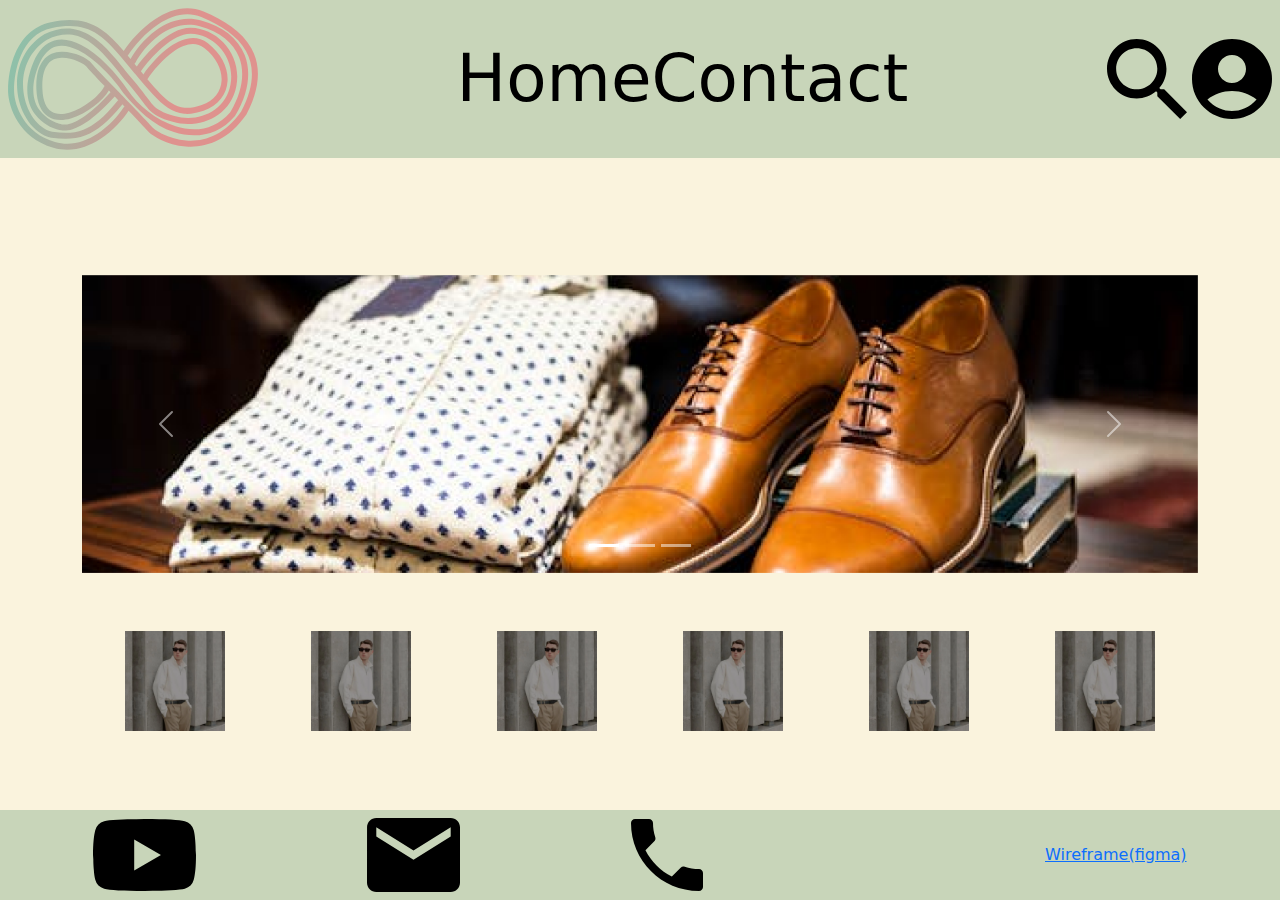
<file: index.html>
<!DOCTYPE html>
<html lang="en">
  <head>
    <meta charset="UTF-8" />
    <meta name="viewport" content="width=device-width, initial-scale=1.0" />
    <title>Home</title>
    <link href="https://cdn.jsdelivr.net/npm/bootstrap@5.3.3/dist/css/bootstrap.min.css" rel="stylesheet">
    <link rel="stylesheet" href="Colors.css" />
    <link rel="stylesheet" href="style.css" />
  </head>
  <body class="bg-Eggshell d-flex flex-column justify-content-between min-vh-100">
    <!-- <div class=""> -->
      <header class="bg-Tea d-flex justify-content-between align-items-center p-2">
        <img class="logo" width="250vw" src="logo.svg" alt="logo" />
        <div class="d-flex">
          <a class="nav-t-s respons">Home</a>
          <a class="nav-t-s respons">Contact</a>
      </div>
      <div class="respons">
        <img src="icon/search.svg" alt="search"/>
        <img src="icon/avatar.svg" alt="avatar"/>        
      </div>
      <img src="icon/burger-menu-svgrepo-com.svg" alt="burger-menu" class="burger-menu"/>
      </header>

    <main class="">
      <div class="container mt-5">
        <!-- Carousel -->
      <div id="demo" class="carousel slide" data-bs-ride="carousel">
  
        <!-- Indicators/dots -->
        <div class="carousel-indicators">
          <button type="button" data-bs-target="#demo" data-bs-slide-to="0" class="active"></button>
          <button type="button" data-bs-target="#demo" data-bs-slide-to="1"></button>
          <button type="button" data-bs-target="#demo" data-bs-slide-to="2"></button>
        </div>
  
        <!-- The slideshow/carousel -->
        <div class="carousel-inner">
          <div class="carousel-item active">
            <img src="img/image.png" alt="Los Angeles" class="d-block w-100">
          </div>
          <div class="carousel-item">
            <img src="img/image.png" alt="Chicago" class="d-block w-100">
          </div>
          <div class="carousel-item">
            <img src="img/image.png" alt="New York" class="d-block w-100">
          </div>
        </div>
  
        <!-- Left and right controls/icons -->
        <button class="carousel-control-prev" type="button" data-bs-target="#demo" data-bs-slide="prev">
          <span class="carousel-control-prev-icon"></span>
        </button>
        <button class="carousel-control-next" type="button" data-bs-target="#demo" data-bs-slide="next">
          <span class="carousel-control-next-icon"></span>
        </button>
      </div>
      </div>
  
    <div class="container mt-5 d-flex justify-content-around align-items-center flex-wrap">
      <img class="foto-s" src="img/Foto.png" alt="">
      <img class="foto-s" src="img/Foto.png" alt="">
      <img class="foto-s" src="img/Foto.png" alt="">
      <img class="foto-s" src="img/Foto.png" alt="">
      <img class="foto-s" src="img/Foto.png" alt="">
      <img class="foto-s" src="img/Foto.png" alt="">
    </div>
    </main>
  <footer class="bg-Tea d-flex justify-content-around align-items-center p-2">
    <img src="icon/youtube.svg" alt="youtube"/>
    <img src="icon/email.svg" alt="email"/>
    <img src="icon/phone.svg" alt="phone"/>
    <br>
    <a href="https://www.figma.com/design/dIOrezaXAAoI3IcOtsLB5W/Wireframes-Ethereal-Threads?node-id=26-243&t=f0yb9Qct5pJQZzIn-0"> Wireframe(figma)</a>
  </footer>
    <!-- </div> -->
  </body>
  <script src="https://cdn.jsdelivr.net/npm/bootstrap@5.3.3/dist/js/bootstrap.bundle.min.js"></script>
</html>
</file>
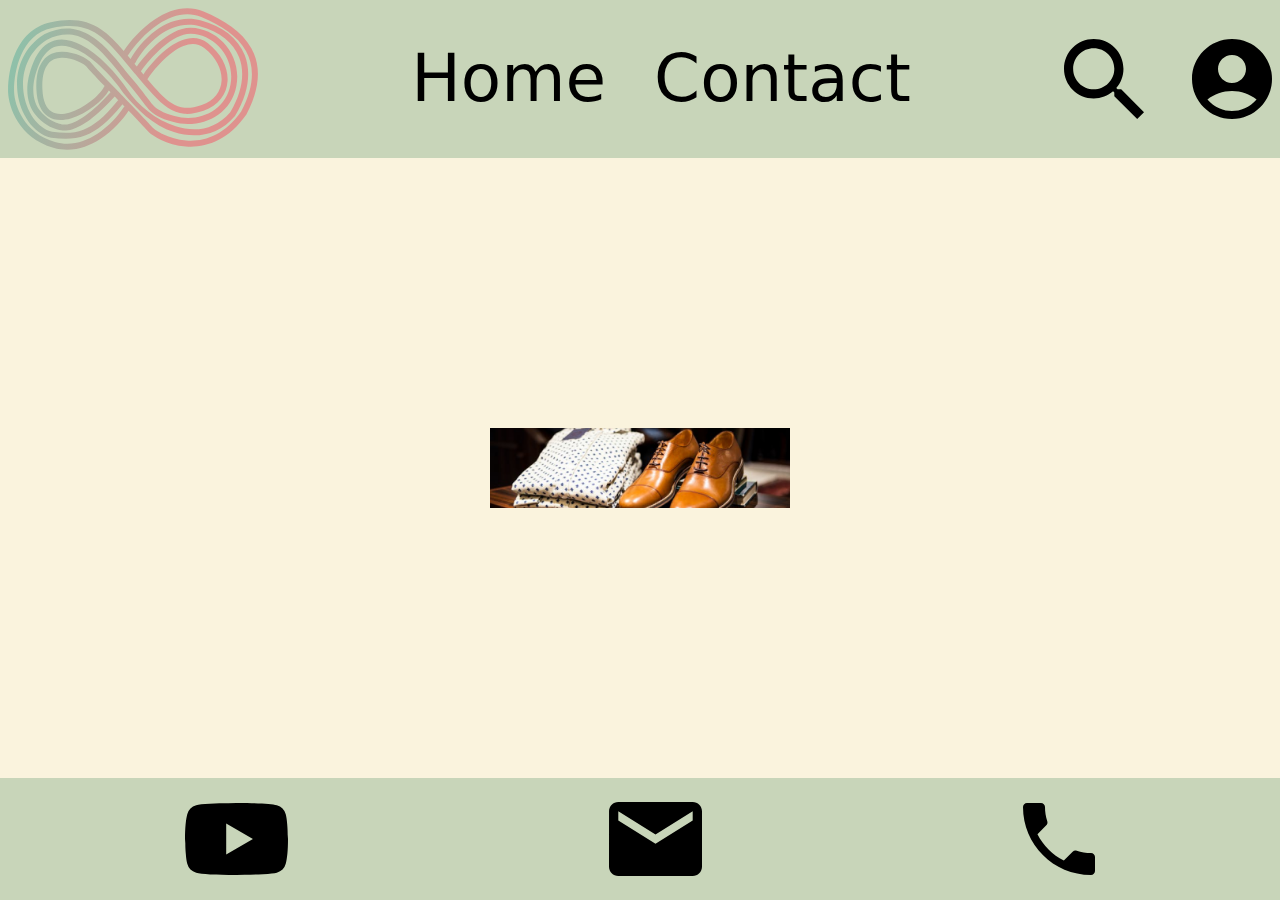
<file: about.html>
<!DOCTYPE html>
<html lang="en">
<head>
    <meta charset="UTF-8">
    <meta name="viewport" content="width=device-width, initial-scale=1.0">
    <title>Document</title>
    <link href="https://cdn.jsdelivr.net/npm/bootstrap@5.3.3/dist/css/bootstrap.min.css" rel="stylesheet">
    <link rel="stylesheet" href="Colors.css" />
    <link rel="stylesheet" href="style.css" />
</head>
<body class="bg-Eggshell d-flex flex-column min-vh-100">
    <header class="bg-Tea d-flex justify-content-between align-items-center p-2">
        <img width="250vw" src="logo.svg" alt="logo" />
        <div class="d-flex gap-5">
            <a href="index.html" class="nav-t-s">Home</a>
            <a href="contact.html" class="nav-t-s">Contact</a>
        </div>
        <div class="d-flex justify-content-center align-items-center gap-5">
            <svg width="80" height="80" viewBox="0 0 80 80" fill="none" xmlns="http://www.w3.org/2000/svg">
                <path d="M57.1755 50.3145H53.562L52.2813 49.0795C56.7639 43.8651 59.4626 37.0955 59.4626 29.7313C59.4626 13.3105 46.1521 0 29.7313 0C13.3105 0 0 13.3105 0 29.7313C0 46.1521 13.3105 59.4626 29.7313 59.4626C37.0955 59.4626 43.8651 56.7639 49.0795 52.2813L50.3145 53.562V57.1755L73.1847 80L80 73.1847L57.1755 50.3145ZM29.7313 50.3145C18.3419 50.3145 9.14808 41.1206 9.14808 29.7313C9.14808 18.3419 18.3419 9.14808 29.7313 9.14808C41.1206 9.14808 50.3145 18.3419 50.3145 29.7313C50.3145 41.1206 41.1206 50.3145 29.7313 50.3145Z" fill="black"/>
            </svg>
            <svg width="80" height="80" viewBox="0 0 80 80" fill="none" xmlns="http://www.w3.org/2000/svg">
                <path d="M40 0C17.92 0 0 17.92 0 40C0 62.08 17.92 80 40 80C62.08 80 80 62.08 80 40C80 17.92 62.08 0 40 0ZM40 16C47.72 16 54 22.28 54 30C54 37.72 47.72 44 40 44C32.28 44 26 37.72 26 30C26 22.28 32.28 16 40 16ZM40 72C31.88 72 22.28 68.72 15.44 60.48C22.2 55.2 30.72 52 40 52C49.28 52 57.8 55.2 64.56 60.48C57.72 68.72 48.12 72 40 72Z" fill="black"/>
            </svg>
        </div>
        
    </header>
    <main class="flex-grow-1 d-flex flex-column align-items-center justify-content-center">
    <!-- Collapsible Section -->
    <div class="collapse w-100 mt-3" id="productDetails">
        <div class="row align-items-center">
            <!-- Image Section -->
            <div class="col-md-4">
                <img 
                    src="img/image.png" 
                    alt="Product Image" 
                    class="img-fluid" 
                    style="max-width: 100%; object-fit: contain;">
            </div>
    
            <!-- Product Details Section -->
            <div class="col-md-8">
                <h3>Product Name</h3>
                <p><strong>Price:</strong> $99.99</p>
                <p><strong>Material:</strong> High-quality plastic</p>
                <p><strong>Description:</strong> A stylish and durable product perfect for everyday use.</p>
                <button type="submit" class="btn text-white" style="background-color: #DF928E;">Send</button>

            </div>
        </div>
    </div>

    <!-- Clickable Image to Toggle Details -->
    <div class="d-flex flex-column align-items-center justify-content-center">
        <img 
            id="toggleImage" 
            src="img/image.png" 
            alt="Product Image" 
            class="img-fluid" 
            style="max-width: 300px; max-height: 300px; object-fit: contain; cursor: pointer;" 
            data-bs-toggle="collapse" 
            data-bs-target="#productDetails">
    </div>
</main>

<script>
    const toggleImage = document.getElementById('toggleImage');
    const productDetails = document.getElementById('productDetails');

    productDetails.addEventListener('show.bs.collapse', () => {
        toggleImage.style.display = 'none'; // Hide the original image
    });

    productDetails.addEventListener('hide.bs.collapse', () => {
        toggleImage.style.display = 'block'; // Show the original image when collapsed
    });
</script>
    
    <footer class="bg-Tea d-flex justify-content-around align-items-center p-4">
        <img src="icon/youtube.svg" alt="youtube">
        <img src="icon/email.svg" alt="email">
        <img src="icon/phone.svg" alt="phone">
    </footer>
</body>
<script src="https://cdn.jsdelivr.net/npm/bootstrap@5.3.3/dist/js/bootstrap.bundle.min.js"></script>
</html>
</file>
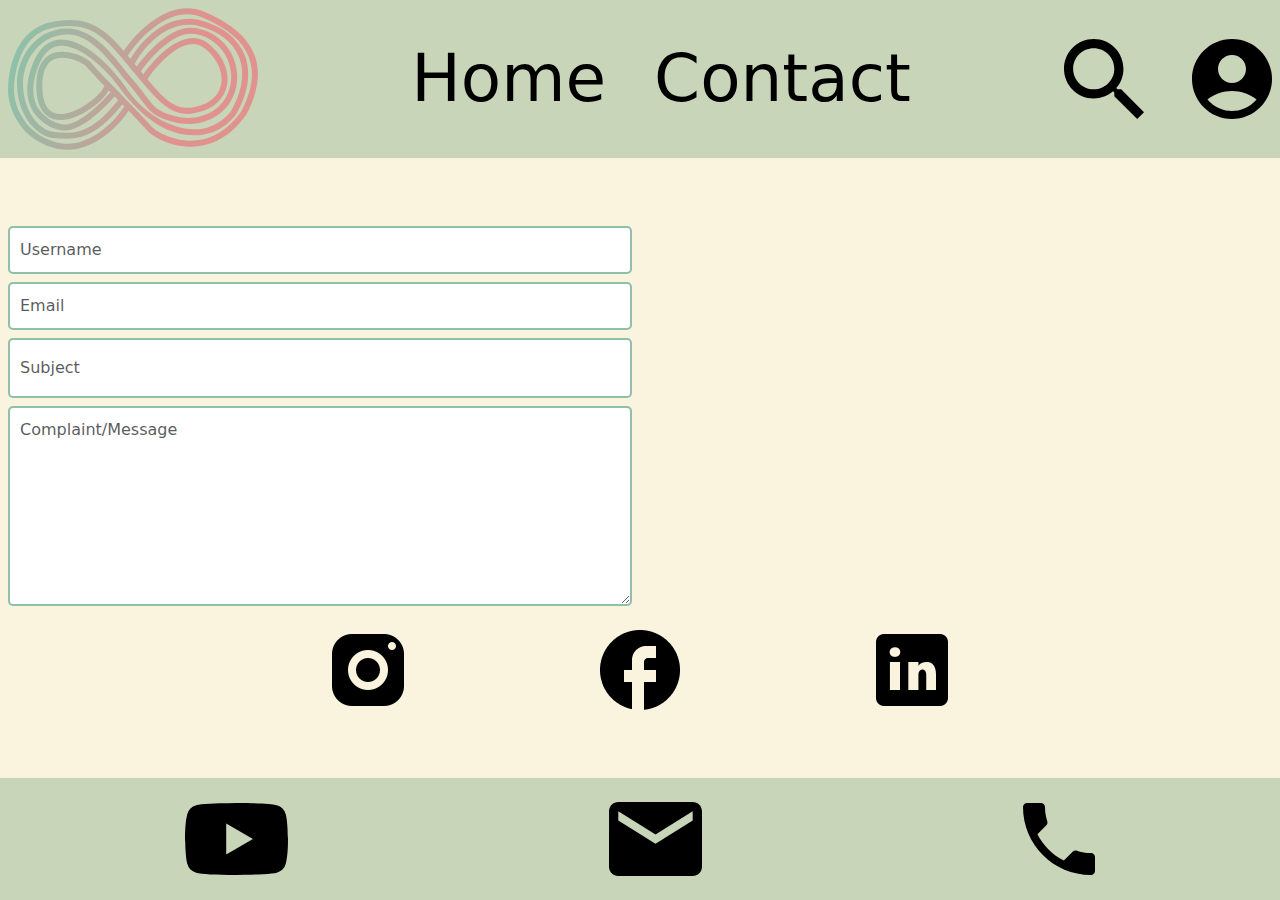
<file: contact.html>
<!DOCTYPE html>
<html lang="en">
<head>
    <!-- Instellingen voor karaktercodering en viewport -->
    <meta charset="UTF-8">
    <meta name="viewport" content="width=device-width, initial-scale=1.0">
    <title>Document</title>
    <!-- Link naar Bootstrap CSS voor opmaak van de pagina -->
    <link href="https://cdn.jsdelivr.net/npm/bootstrap@5.3.3/dist/css/bootstrap.min.css" rel="stylesheet">
    <!-- Link naar eigen stijlen -->
    <link rel="stylesheet" href="Colors.css" />
    <link rel="stylesheet" href="style.css" />
</head>
<body class="bg-Eggshell d-flex flex-column min-vh-100">
    <!-- Header sectie met logo en navigatie links -->
    <header class="bg-Tea d-flex justify-content-between align-items-center p-2">
        <img width="250vw" src="logo.svg" alt="logo" />
        <div class="d-flex gap-5">
          <a href="index.html" class="nav-t-s">Home</a>
          <a href="contact.html" class="nav-t-s">Contact</a>
      </div>
        <!-- Social media iconen -->
        <div class="d-flex justify-content-center align-items-center gap-5">
          <svg width="80" height="80" viewBox="0 0 80 80" fill="none" xmlns="http://www.w3.org/2000/svg">
              <path d="M57.1755 50.3145H53.562L52.2813 49.0795C56.7639 43.8651 59.4626 37.0955 59.4626 29.7313C59.4626 13.3105 46.1521 0 29.7313 0C13.3105 0 0 13.3105 0 29.7313C0 46.1521 13.3105 59.4626 29.7313 59.4626C37.0955 59.4626 43.8651 56.7639 49.0795 52.2813L50.3145 53.562V57.1755L73.1847 80L80 73.1847L57.1755 50.3145ZM29.7313 50.3145C18.3419 50.3145 9.14808 41.1206 9.14808 29.7313C9.14808 18.3419 18.3419 9.14808 29.7313 9.14808C41.1206 9.14808 50.3145 18.3419 50.3145 29.7313C50.3145 41.1206 41.1206 50.3145 29.7313 50.3145Z" fill="black"/>
          </svg>
          <svg width="80" height="80" viewBox="0 0 80 80" fill="none" xmlns="http://www.w3.org/2000/svg">
              <path d="M40 0C17.92 0 0 17.92 0 40C0 62.08 17.92 80 40 80C62.08 80 80 62.08 80 40C80 17.92 62.08 0 40 0ZM40 16C47.72 16 54 22.28 54 30C54 37.72 47.72 44 40 44C32.28 44 26 37.72 26 30C26 22.28 32.28 16 40 16ZM40 72C31.88 72 22.28 68.72 15.44 60.48C22.2 55.2 30.72 52 40 52C49.28 52 57.8 55.2 64.56 60.48C57.72 68.72 48.12 72 40 72Z" fill="black"/>
          </svg>
      </div>
    </header>

    <!-- Hoofdinhoud van de pagina -->
    <main class="flex-grow-1 d-flex flex-column align-items-center justify-content-center">
        <!-- Contactformulier -->
        <div class="d-flex justify-content-start w-100">
            <form id="contactForm" class="w-50 p-2">
                <div class="d-flex flex-column">
                    <!-- Invoerveld voor gebruikersnaam -->
                    <input type="text" placeholder="Username" class="form-control mb-2" style="border: 2px solid #8FC0A9; border-radius: 5px; padding: 10px;">
                    <!-- Invoerveld voor e-mail -->
                    <input type="email" placeholder="Email" class="form-control mb-2" style="border: 2px solid #8FC0A9; border-radius: 5px; padding: 10px;">
                    <!-- Invoerveld voor onderwerp -->
                    <input type="text" placeholder="Subject" class="form-control mb-2" style="border: 2px solid #8FC0A9; border-radius: 5px; padding: 10px; height: 60px;">
                    <!-- Tekstgebied voor bericht -->
                    <textarea placeholder="Complaint/Message" class="form-control mb-2" style="border: 2px solid #8FC0A9; border-radius: 5px; padding: 10px; height: 200px;"></textarea>
                </div>
            </form>
        </div>
        
        <!-- Bericht dat verschijnt na succesvol verzenden van het formulier -->
        <div id="successMessage" style="display:none; color: #8FC0A9;">
            <p>Bericht verzonden!</p>
        </div>
        
        <!-- Social media iconen -->
        <div class="d-flex justify-content-between w-50">
            <img src="Instagram.png" alt="Instagram" class="social-icon">
            <img src="Facebook(1).png" alt="Facebook" class="social-icon">
            <img src="LinkedIn.png" alt="LinkedIn" class="social-icon">
        </div>
    </main>

    <!-- Footer sectie met iconen voor YouTube, e-mail en telefoon -->
    <footer class="bg-Tea d-flex justify-content-around align-items-center p-4">
        <img src="icon/youtube.svg" alt="youtube">
        <img src="icon/email.svg" alt="email">
        <img src="icon/phone.svg" alt="phone">
    </footer>

</body>

<script src="https://cdn.jsdelivr.net/npm/bootstrap@5.3.3/dist/js/bootstrap.bundle.min.js"></script>
<script>
    // Voeg een submit-event toe dat het succesbericht toont
    document.getElementById('contactForm').addEventListener('submit', function(e) {
        e.preventDefault(); // Voorkomt het standaard verzenden van het formulier
        // Toon het succesbericht
        document.getElementById('successMessage').style.display = 'block';
    });

    // Zorg ervoor dat het formulier wordt ingediend bij het indrukken van Enter
    document.getElementById('contactForm').addEventListener('keydown', function(e) {
        // Controleer of de ingedrukte toets 'Enter' is
        if (e.key === 'Enter') {
            e.preventDefault(); // Voorkom dat de pagina opnieuw laadt
            // Stuur het formulier in
            this.submit();
        }
    });
</script>
</html>
</file>
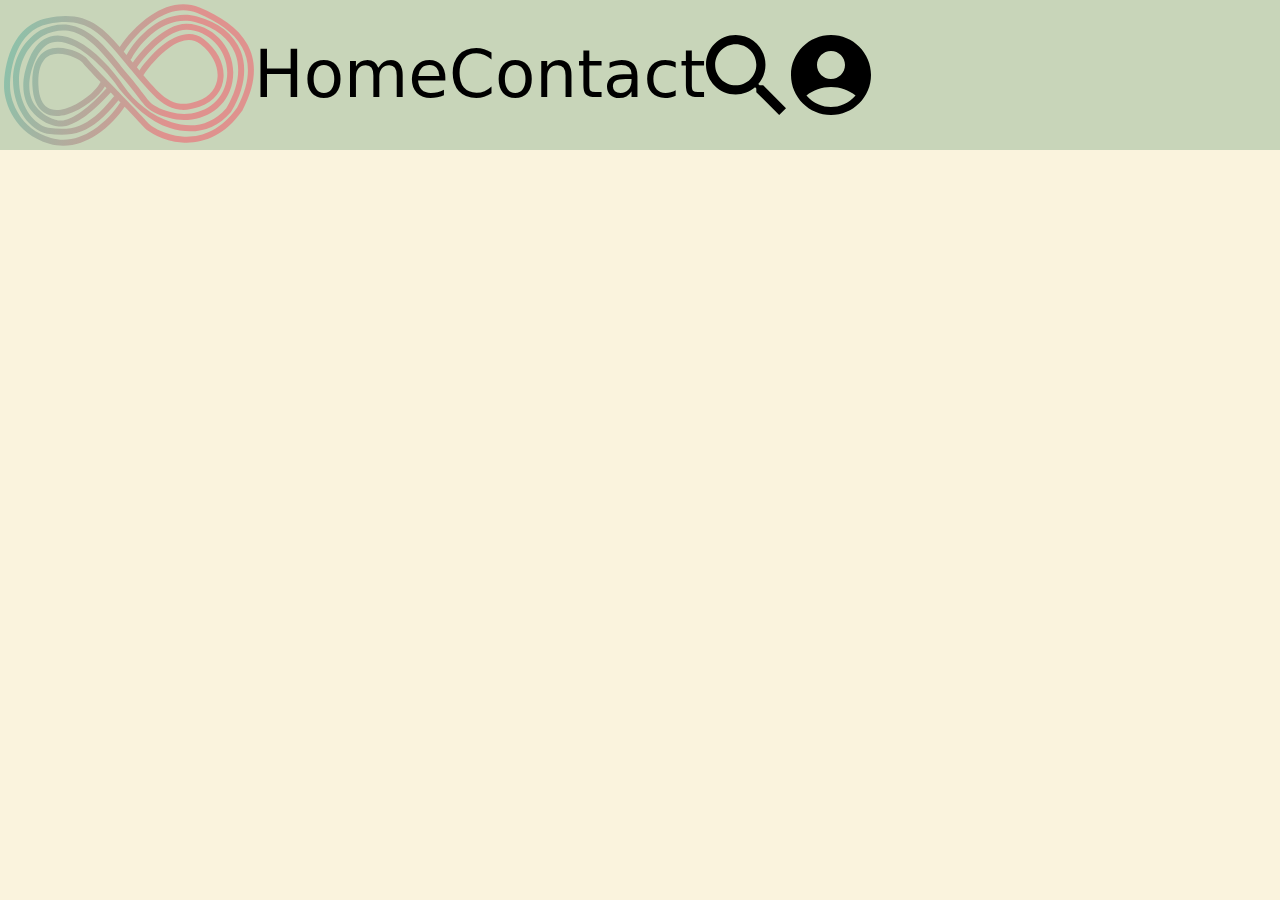
<file: login.html>
<!DOCTYPE html>
<html lang="en">
<head>
    <meta charset="UTF-8">
    <meta name="viewport" content="width=device-width, initial-scale=1.0">
    <title>Document</title>
    <link href="https://cdn.jsdelivr.net/npm/bootstrap@5.3.3/dist/css/bootstrap.min.css" rel="stylesheet">
    <link rel="stylesheet" href="Colors.css" />
    <link rel="stylesheet" href="style.css" />
</head>
<body class="bg-Eggshell">
    <header class="bg-Tea d-flex justify-content-space-between align-items-center p-1">
        <img width="250vw" src="logo.svg" alt="logo" />
        <div class="d-flex">
          <a href="index.html" class="nav-t-s">Home</a>
          <a href="contact.html" class="nav-t-s">Contact</a>
      </div>
      <div>
        <svg width="80" height="80" viewBox="0 0 80 80" fill="none" xmlns="http://www.w3.org/2000/svg">
          <path d="M57.1755 50.3145H53.562L52.2813 49.0795C56.7639 43.8651 59.4626 37.0955 59.4626 29.7313C59.4626 13.3105 46.1521 0 29.7313 0C13.3105 0 0 13.3105 0 29.7313C0 46.1521 13.3105 59.4626 29.7313 59.4626C37.0955 59.4626 43.8651 56.7639 49.0795 52.2813L50.3145 53.562V57.1755L73.1847 80L80 73.1847L57.1755 50.3145ZM29.7313 50.3145C18.3419 50.3145 9.14808 41.1206 9.14808 29.7313C9.14808 18.3419 18.3419 9.14808 29.7313 9.14808C41.1206 9.14808 50.3145 18.3419 50.3145 29.7313C50.3145 41.1206 41.1206 50.3145 29.7313 50.3145Z" fill="black"/>
          </svg>
          <svg width="80" height="80" viewBox="0 0 80 80" fill="none" xmlns="http://www.w3.org/2000/svg">
            <path d="M40 0C17.92 0 0 17.92 0 40C0 62.08 17.92 80 40 80C62.08 80 80 62.08 80 40C80 17.92 62.08 0 40 0ZM40 16C47.72 16 54 22.28 54 30C54 37.72 47.72 44 40 44C32.28 44 26 37.72 26 30C26 22.28 32.28 16 40 16ZM40 72C31.88 72 22.28 68.72 15.44 60.48C22.2 55.2 30.72 52 40 52C49.28 52 57.8 55.2 64.56 60.48C57.72 68.72 48.12 72 40 72Z" fill="black"/>
            </svg>
                    
      </div>
      </header>
      <div class="d-flex flex-column align-items-center justify-content-center">

      </div>
</body>
<script src="https://cdn.jsdelivr.net/npm/bootstrap@5.3.3/dist/js/bootstrap.bundle.min.js"></script>
</html>
</file>
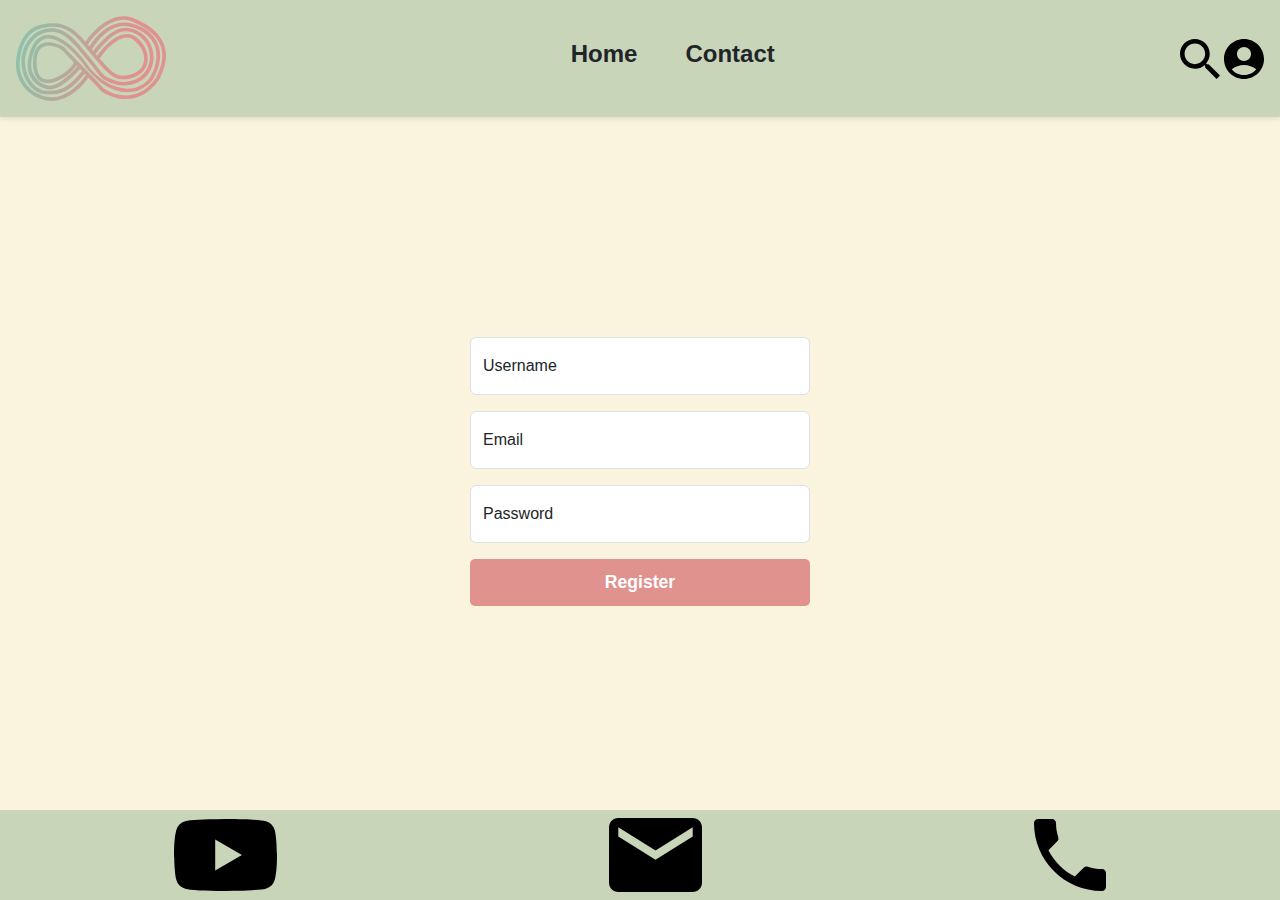
<file: registrer.html>
<!DOCTYPE html>
<html lang="en">
  <head>
    <meta charset="UTF-8" />
    <meta name="viewport" content="width=device-width, initial-scale=1.0" />
    <title>Register</title>
    <link
      href="https://cdn.jsdelivr.net/npm/bootstrap@5.3.3/dist/css/bootstrap.min.css"
      rel="stylesheet"
    />
    <link rel="stylesheet" href="register.css" />
  </head>
  <body class="bg-Eggshell">
    <header
      class="bg-Tea d-flex justify-content-between align-items-center p-3"
    >
      <img width="150px" src="logo.svg" alt="logo" />
      <div class="d-flex gap-5">
        <a href="#" class="h4 text-dark text-decoration-none fw-bold">Home</a>
        <a href="#" class="h4 text-dark text-decoration-none fw-bold"
          >Contact</a
        >
      </div>
      <div>
        <svg
          width="40"
          height="40"
          viewBox="0 0 80 80"
          fill="none"
          xmlns="http://www.w3.org/2000/svg"
        >
          <path
            d="M57.1755 50.3145H53.562L52.2813 49.0795C56.7639 43.8651 59.4626 37.0955 59.4626 29.7313C59.4626 13.3105 46.1521 0 29.7313 0C13.3105 0 0 13.3105 0 29.7313C0 46.1521 13.3105 59.4626 29.7313 59.4626C37.0955 59.4626 43.8651 56.7639 49.0795 52.2813L50.3145 53.562V57.1755L73.1847 80L80 73.1847L57.1755 50.3145ZM29.7313 50.3145C18.3419 50.3145 9.14808 41.1206 9.14808 29.7313C9.14808 18.3419 18.3419 9.14808 29.7313 9.14808C41.1206 9.14808 50.3145 18.3419 50.3145 29.7313C50.3145 41.1206 41.1206 50.3145 29.7313 50.3145Z"
            fill="black"
          />
        </svg>
        <svg
          width="40"
          height="40"
          viewBox="0 0 80 80"
          fill="none"
          xmlns="http://www.w3.org/2000/svg"
        >
          <path
            d="M40 0C17.92 0 0 17.92 0 40C0 62.08 17.92 80 40 80C62.08 80 80 62.08 80 40C80 17.92 62.08 0 40 0ZM40 16C47.72 16 54 22.28 54 30C54 37.72 47.72 44 40 44C32.28 44 26 37.72 26 30C26 22.28 32.28 16 40 16ZM40 72C31.88 72 22.28 68.72 15.44 60.48C22.2 55.2 30.72 52 40 52C49.28 52 57.8 55.2 64.56 60.48C57.72 68.72 48.12 72 40 72Z"
            fill="black"
          />
        </svg>
      </div>
    </header>
    <main class="d-flex justify-content-center align-items-center h-100">
      <div class="form-container">
        <div class="form-floating mt-3 mb-3">
          <input
            type="text"
            class="form-control"
            id="username"
            placeholder="Enter username"
            name="username"
            required
          />
          <label for="username">Username</label>
        </div>
        <div class="form-floating mb-3 mt-3">
          <input
            type="email"
            class="form-control"
            id="email"
            placeholder="Enter email"
            name="email"
            required
          />
          <label for="email">Email</label>
        </div>
        <div class="form-floating mt-3 mb-3">
          <input
            type="password"
            class="form-control"
            id="password"
            placeholder="Enter password"
            name="password"
            required
          />
          <label for="password">Password</label>
        </div>
        <button type="submit" class="btn-register">Register</button>
      </div>
    </main>
    <footer class="bg-Tea d-flex justify-content-around align-items-center p-2">
      <img src="icon/youtube.svg" alt="youtube" />
      <img src="icon/email.svg" alt="email" />
      <img src="icon/phone.svg" alt="phone" />
    </footer>
    <script src="https://cdn.jsdelivr.net/npm/bootstrap@5.3.3/dist/js/bootstrap.bundle.min.js"></script>
  </body>
</html>
</file>
<file: Colors.css>
.bg-Eggshell {
    background-color: #FAF3DD;
}
.text-Eggshell {
   color: #FAF3DD;
}
.bg-Tea {
    background-color: #C8D5B9;
}
.text-Tea {
    color: #C8D5B9;
}
.bg-Cambridge {
    background-color: #8FC0A9;
}
.text-Cambridge {
    color: #8FC0A9;
}
.bg-coral {
    background-color: #DF928E;
}
.text-coral {
    color: #DF928E;
}
</file>
<file: style.css>
.nav-t-s{
    font-size: 66px;
    text-decoration: none;
    color: black;
}
.foto-s{
    width: 100px;
    height: 100px;
    margin: 10px;
}
.burger-menu{
    display: none;
    width: 100px;
}
@media screen and (max-width: 995px) {
    .foto-s{
        width: 50px;
        height: 50px;
    }
    .nav-t-s{
        font-size: 33px;
    }
    .respons{
        display: none;
    }
    .burger-menu{
        display: inline;
    }
    
}
.icon-spacing {
    margin: 0 15px; /* Adjust as needed for spacing */
}
</file>
<file: register.css>
body {
  font-family: Arial, sans-serif;
  margin: 0;
  padding: 0;
  background-color: #FAF3DD;
  height: 100vh;
  display: flex;
  flex-direction: column;
  
}

header {
  height: auto;
  background-color: #c8d5b9;
  box-shadow: 0 2px 5px rgba(0, 0, 0, 0.1);
}

main {
  flex: 1;
}

.form-container {
  width: 100%;
  max-width: 400px;
  padding: 20px 30px;
  margin: auto;
  border-radius: 10px;
  text-align: center;
}
.btn-register {
  width: 100%;
  padding: 10px;
  font-size: 1.1rem;
  font-weight: bold;
  color: white;
  background-color: #df928e;
  border: none;
  border-radius: 5px;
  cursor: pointer;
  transition: background-color 0.3s ease;
}

.btn-register:hover {
  background-color: #ad7875;
}

footer {
  background-color: #c8d5b9;
  padding: 10px 0;
  text-align: center;
}

@media (max-width: 768px) {
  .form-container {
    padding: 15px 20px;
  }

  .btn-register {
    font-size: 1rem;
  }
}

@media (max-width: 480px) {
  .form-container {
    padding: 10px 15px;
  }

  .btn-register {
    font-size: 0.9rem;
  }
}
</file>
